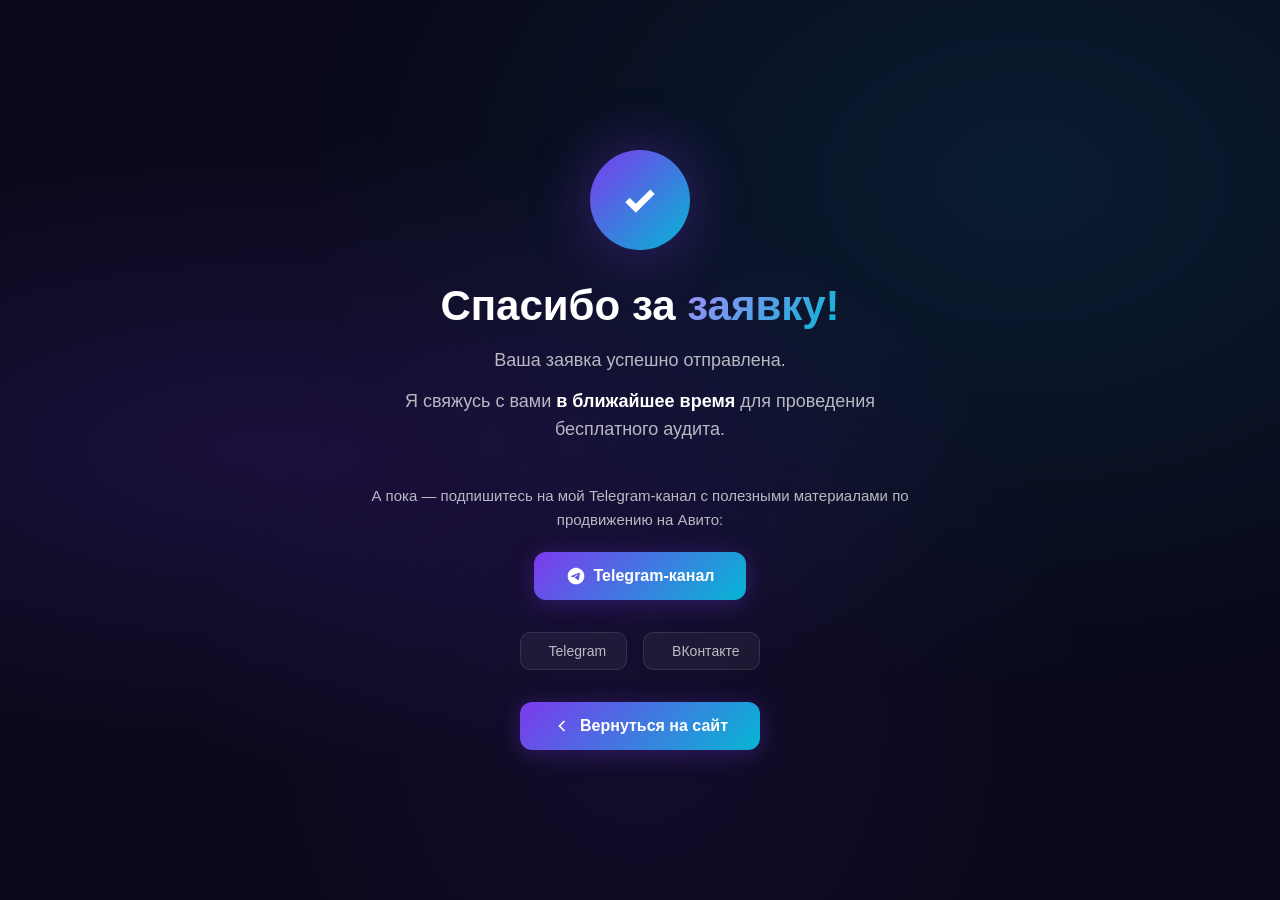
<file: spasibo/index.html>
<!DOCTYPE html>
<html lang="ru">
<head>
    <meta charset="UTF-8">
    <meta name="viewport" content="width=device-width, initial-scale=1.0">
    <title>Спасибо за заявку — Авитолог Владислав Крылов</title>
    <meta name="robots" content="noindex, nofollow">
    <link rel="canonical" href="https://avitrafic.ru/spasibo/">
    <meta name="yandex-verification" content="fdab05f7dfdc2c7e">
    <meta http-equiv="Content-Security-Policy" content="default-src 'self'; script-src 'self' 'unsafe-inline' https://mc.yandex.ru; style-src 'self' 'unsafe-inline' https://fonts.googleapis.com; font-src 'self' https://fonts.gstatic.com; img-src 'self' data: blob: https://mc.yandex.ru; connect-src 'self' https://api.telegram.org https://mc.yandex.ru; object-src 'none';">
    <link rel="icon" href="../assets/images/avitraffic-icon.svg" type="image/svg+xml">
    <link href="https://fonts.googleapis.com/css2?family=Inter:wght@400;500;600;700;800;900&family=Onest:wght@400;600;700;900&display=swap" rel="stylesheet">
    <style>
        * { margin: 0; padding: 0; box-sizing: border-box; }
        body { font-family: 'Inter', sans-serif; background: #0a0a1a; color: #fff; min-height: 100vh; display: flex; align-items: center; justify-content: center; overflow-x: hidden; }
        .bg-particles { position: fixed; inset: 0; background: radial-gradient(ellipse at 20% 50%, rgba(120,50,255,0.15) 0%, transparent 50%), radial-gradient(ellipse at 80% 20%, rgba(0,180,255,0.1) 0%, transparent 50%), radial-gradient(ellipse at 50% 80%, rgba(120,50,255,0.08) 0%, transparent 50%); z-index: 0; }
        .thank-you-container { position: relative; z-index: 1; text-align: center; max-width: 600px; padding: 40px 24px; }
        .check-circle { width: 100px; height: 100px; border-radius: 50%; background: linear-gradient(135deg, #7c3aed, #06b6d4); display: flex; align-items: center; justify-content: center; margin: 0 auto 32px; animation: scaleIn .6s cubic-bezier(.34,1.56,.64,1); box-shadow: 0 0 60px rgba(124,58,237,.4); }
        .check-circle svg { width: 50px; height: 50px; stroke: #fff; stroke-width: 3; fill: none; stroke-dasharray: 100; stroke-dashoffset: 100; animation: drawCheck .8s .3s forwards; }
        @keyframes scaleIn { 0% { transform: scale(0); opacity: 0; } 100% { transform: scale(1); opacity: 1; } }
        @keyframes drawCheck { to { stroke-dashoffset: 0; } }
        h1 { font-family: 'Onest', sans-serif; font-size: clamp(28px,5vw,42px); font-weight: 900; margin-bottom: 16px; animation: fadeUp .6s .2s both; }
        .gradient-text { background: linear-gradient(135deg, #a78bfa, #06b6d4); -webkit-background-clip: text; -webkit-text-fill-color: transparent; background-clip: text; }
        p { font-size: 18px; line-height: 1.6; color: rgba(255,255,255,.7); margin-bottom: 12px; animation: fadeUp .6s .4s both; }
        .highlight { color: #fff; font-weight: 600; }
        .cta-section { margin-top: 40px; animation: fadeUp .6s .6s both; }
        .cta-section p { font-size: 15px; margin-bottom: 20px; }
        .btn-back { display: inline-flex; align-items: center; gap: 8px; padding: 14px 32px; background: linear-gradient(135deg, #7c3aed, #06b6d4); color: #fff; text-decoration: none; border-radius: 12px; font-weight: 600; font-size: 16px; transition: transform .3s, box-shadow .3s; box-shadow: 0 4px 24px rgba(124,58,237,.3); }
        .btn-back:hover { transform: translateY(-2px); box-shadow: 0 8px 32px rgba(124,58,237,.5); }
        .btn-back svg { width: 20px; height: 20px; vertical-align: middle; }
        .social-links { margin-top: 32px; display: flex; justify-content: center; gap: 16px; animation: fadeUp .6s .8s both; flex-wrap: wrap; }
        .social-link { display: flex; align-items: center; gap: 8px; padding: 10px 20px; background: rgba(255,255,255,.05); border: 1px solid rgba(255,255,255,.1); border-radius: 10px; color: rgba(255,255,255,.7); text-decoration: none; font-size: 14px; transition: all .3s; }
        .social-link:hover { background: rgba(255,255,255,.1); color: #fff; border-color: rgba(124,58,237,.5); }
        @keyframes fadeUp { 0% { opacity: 0; transform: translateY(20px); } 100% { opacity: 1; transform: translateY(0); } }
        .confetti { position: fixed; width: 10px; height: 10px; border-radius: 2px; z-index: 0; animation: confettiFall linear forwards; }
        @keyframes confettiFall { 0% { transform: translateY(-100vh) rotate(0deg); opacity: 1; } 100% { transform: translateY(100vh) rotate(720deg); opacity: 0; } }
    </style>
</head>
<body>
    <div class="bg-particles"></div>
    <div class="thank-you-container">
        <div class="check-circle">
            <svg viewBox="0 0 24 24"><polyline points="6 12 10 16 18 8"/></svg>
        </div>
        <h1>Спасибо за <span class="gradient-text">заявку!</span></h1>
        <p>Ваша заявка успешно отправлена.</p>
        <p>Я свяжусь с вами <span class="highlight">в ближайшее время</span> для проведения бесплатного аудита.</p>
        <div class="cta-section">
            <p>А пока — подпишитесь на мой Telegram-канал с полезными материалами по продвижению на Авито:</p>
            <a href="https://t.me/avi_traffic" target="_blank" class="btn-back">
                <svg viewBox="0 0 24 24" fill="currentColor"><path d="M12 2C6.48 2 2 6.48 2 12s4.48 10 10 10 10-4.48 10-10S17.52 2 12 2zm4.64 6.8c-.15 1.58-.8 5.42-1.13 7.19-.14.75-.42 1-.68 1.03-.58.05-1.02-.38-1.58-.75-.88-.58-1.38-.94-2.23-1.5-.99-.65-.35-1.01.22-1.59.15-.15 2.71-2.48 2.76-2.69a.2.2 0 00-.05-.18c-.06-.05-.14-.03-.21-.02-.09.02-1.49.95-4.22 2.79-.4.27-.76.41-1.08.4-.36-.01-1.04-.2-1.55-.37-.63-.2-1.12-.31-1.08-.66.02-.18.27-.36.74-.55 2.92-1.27 4.86-2.11 5.83-2.51 2.78-1.16 3.35-1.36 3.73-1.36.08 0 .27.02.39.12.1.08.13.19.14.27-.01.06.01.24 0 .38z"/></svg>
                Telegram-канал
            </a>
        </div>
        <div class="social-links">
            <a href="https://t.me/avi_traffic" target="_blank" class="social-link">
                <svg viewBox="0 0 24 24" fill="currentColor"><path d="M12 2C6.48 2 2 6.48 2 12s4.48 10 10 10 10-4.48 10-10S17.52 2 12 2zm4.64 6.8c-.15 1.58-.8 5.42-1.13 7.19-.14.75-.42 1-.68 1.03-.58.05-1.02-.38-1.58-.75-.88-.58-1.38-.94-2.23-1.5-.99-.65-.35-1.01.22-1.59.15-.15 2.71-2.48 2.76-2.69a.2.2 0 00-.05-.18c-.06-.05-.14-.03-.21-.02-.09.02-1.49.95-4.22 2.79-.4.27-.76.41-1.08.4-.36-.01-1.04-.2-1.55-.37-.63-.2-1.12-.31-1.08-.66.02-.18.27-.36.74-.55 2.92-1.27 4.86-2.11 5.83-2.51 2.78-1.16 3.35-1.36 3.73-1.36.08 0 .27.02.39.12.1.08.13.19.14.27-.01.06.01.24 0 .38z"/></svg>
                Telegram
            </a>
            <a href="https://vk.com/avitraffic" target="_blank" class="social-link">
                <svg viewBox="0 0 24 24" fill="currentColor"><path d="M12.785 16.241s.288-.032.436-.194c.136-.148.132-.427.132-.427s-.02-1.304.587-1.496c.598-.189 1.367 1.259 2.182 1.814.616.419 1.084.327 1.084.327l2.177-.03s1.14-.071.599-.97c-.044-.073-.314-.661-1.618-1.869-1.366-1.265-1.183-1.06.462-3.246.999-1.33 1.398-2.142 1.273-2.489-.119-.331-.856-.244-.856-.244l-2.45.015s-.182-.025-.316.056c-.131.079-.216.263-.216.263s-.388 1.032-.904 1.91c-1.092 1.857-1.529 1.955-1.708 1.84-.418-.272-.314-1.092-.314-1.678 0-1.837.278-2.602-.541-2.801-.272-.066-.472-.109-1.168-.116-.891-.009-1.645.003-2.072.212-.284.14-.503.451-.37.468.165.022.54.101.737.372.254.35.245 1.137.245 1.137s.146 2.145-.34 2.409c-.333.182-.79-.189-1.772-1.886-.503-.872-.883-1.837-.883-1.837s-.073-.18-.203-.276c-.158-.116-.378-.153-.378-.153l-2.328.015s-.35.01-.478.162c-.114.135-.009.414-.009.414s1.838 4.3 3.92 6.467c1.907 1.987 4.073 1.856 4.073 1.856h.981z"/></svg>
                ВКонтакте
            </a>
        </div>
        <a href="../" class="btn-back" style="margin-top: 32px;">
            <svg viewBox="0 0 24 24" fill="none" stroke="currentColor" stroke-width="2"><polyline points="15 18 9 12 15 6"/></svg>
            Вернуться на сайт
        </a>
    </div>
    <script>
        (function() {
            var colors = ['#7c3aed', '#06b6d4', '#a78bfa', '#22d3ee', '#f59e0b', '#10b981'];
            for (var i = 0; i < 50; i++) {
                var el = document.createElement('div');
                el.className = 'confetti';
                el.style.left = Math.random() * 100 + 'vw';
                el.style.background = colors[Math.floor(Math.random() * colors.length)];
                el.style.animationDuration = (Math.random() * 2 + 2) + 's';
                el.style.animationDelay = (Math.random() * 1.5) + 's';
                el.style.width = (Math.random() * 8 + 4) + 'px';
                el.style.height = (Math.random() * 8 + 4) + 'px';
                document.body.appendChild(el);
            }
        })();
    </script>
    <!-- Yandex.Metrika counter -->
    <script type="text/javascript">
        (function(m,e,t,r,i,k,a){
            m[i]=m[i]||function(){(m[i].a=m[i].a||[]).push(arguments)};
            m[i].l=1*new Date();
            for (var j = 0; j < document.scripts.length; j++) {if (document.scripts[j].src === r) { return; }}
            k=e.createElement(t),a=e.getElementsByTagName(t)[0],k.async=1,k.src=r,a.parentNode.insertBefore(k,a)
        })(window, document,'script','https://mc.yandex.ru/metrika/tag.js?id=109335129', 'ym');
        ym(109335129, 'init', {ssr:true, webvisor:true, clickmap:true, ecommerce:"dataLayer", referrer: document.referrer, url: location.href, accurateTrackBounce:true, trackLinks:true});
    </script>
    <noscript><div><img src="https://mc.yandex.ru/watch/109335129" style="position:absolute; left:-9999px;" alt="" /></div></noscript>
    <!-- /Yandex.Metrika counter -->
</body>
</html>
</file>
